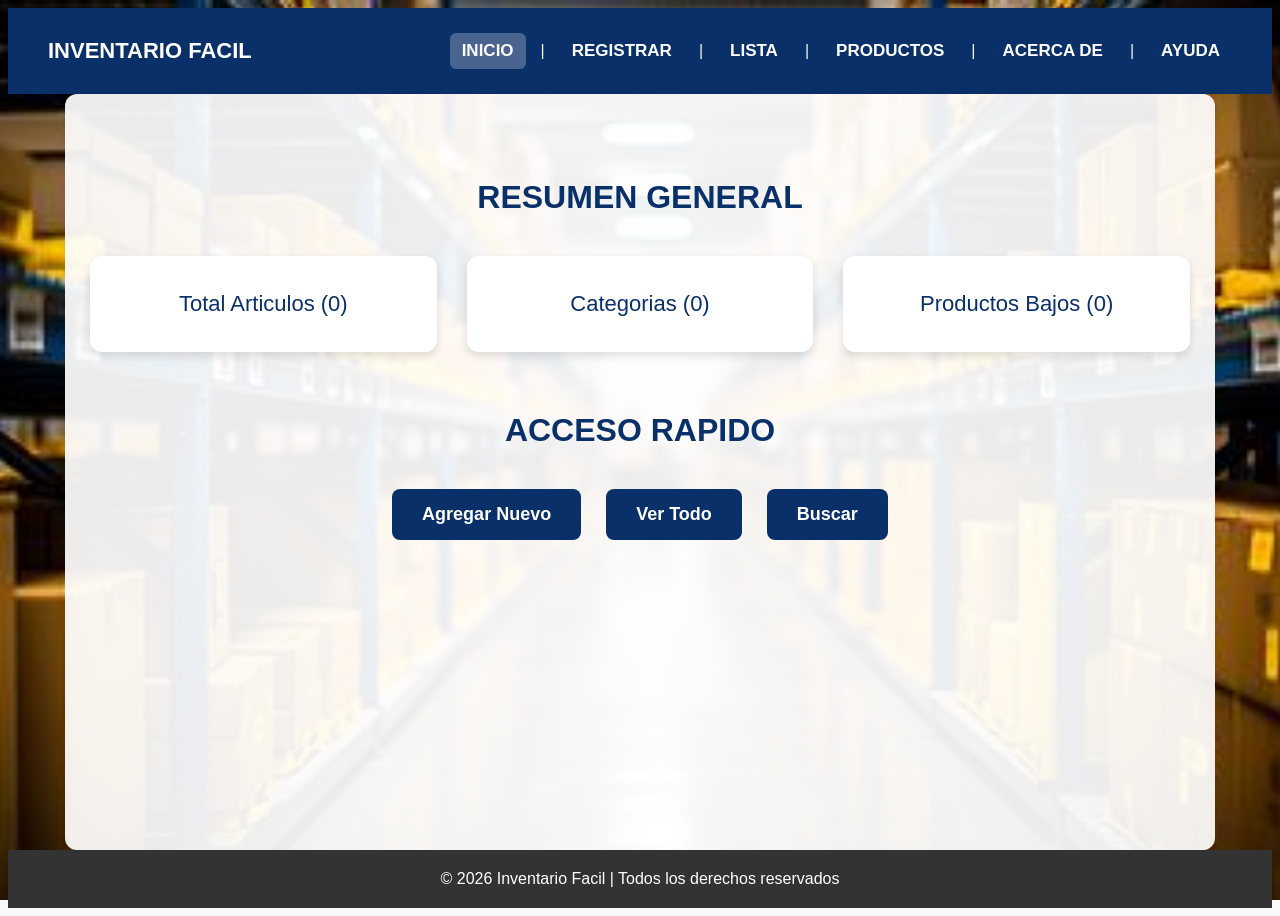
<file: index.html>
<!DOCTYPE html>
<html lang="es">
<head>
    <meta charset="UTF-8">
    <meta name="viewport" content="width=device-width, initial-scale=1.0">
    <title>Inventario Facil</title>
    <link rel="stylesheet" href="styles.css">
</head>
<body>

<header>
    <div>
        <strong>INVENTARIO FACIL</strong>
    </div>
    <nav>
        <a href="index.html" class="activo">INICIO</a>
        <span>|</span>
        <a href="registrar.html">REGISTRAR</a>
        <span>|</span>
        <a href="lista.html">LISTA</a>
        <span>|</span>
        <a href="productos.html">PRODUCTOS</a>
        <span>|</span>
        <a href="acerca.html">ACERCA DE</a>
        <span>|</span>
        <a href="ayuda.html">AYUDA</a>
    </nav>
</header>

<main>
    <h2>RESUMEN GENERAL</h2>
    <div class="resumen">
        <div class="card">Total Articulos (0)</div>
        <div class="card">Categorias (0)</div>
        <div class="card">Productos Bajos (0)</div>
    </div>

    <h2>ACCESO RAPIDO</h2>
    <div class="acceso">
        <button class="btn-azul" onclick="location.href='registrar.html'">Agregar Nuevo</button>
        <button class="btn-azul" onclick="location.href='lista.html'">Ver Todo</button>
        <button class="btn-azul"onclick="location.href='lista.html'">Buscar</button>
    </div>
</main>

<footer>
    © 2026 Inventario Facil | Todos los derechos reservados
</footer>

</body>
</html>
</file>
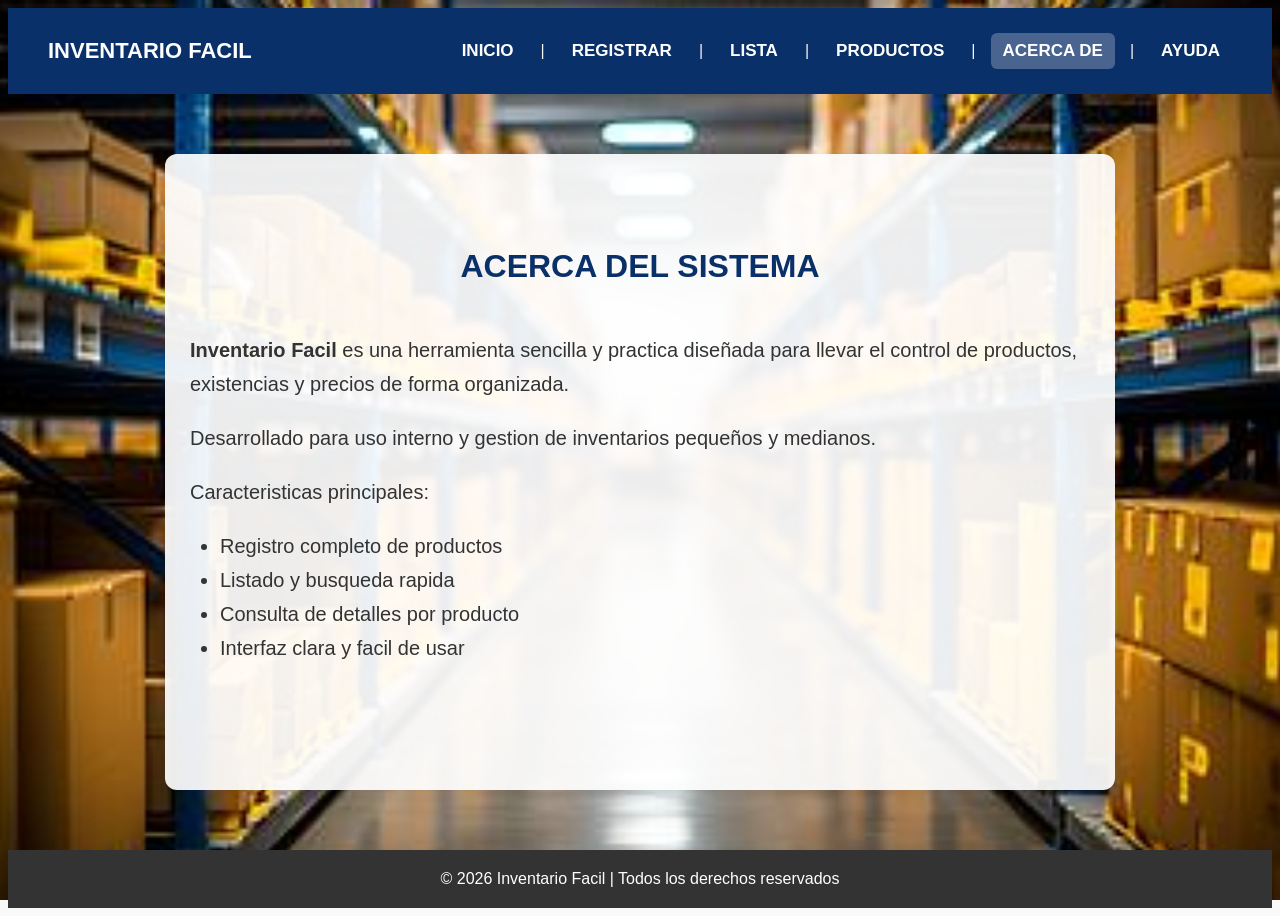
<file: acerca.html>
<!DOCTYPE html>
<html lang="es">
<head>
    <meta charset="UTF-8">
    <meta name="viewport" content="width=device-width, initial-scale=1.0">
    <title>Acerca de | Inventario Facil</title>
    <link rel="stylesheet" href="styles.css">
</head>
<body>

<header>
    <div>
        <strong>INVENTARIO FACIL</strong>
    </div>
    <nav>
        <a href="index.html">INICIO</a>
        <span>|</span>
        <a href="registrar.html">REGISTRAR</a>
        <span>|</span>
        <a href="lista.html">LISTA</a>
        <span>|</span>
        <a href="productos.html">PRODUCTOS</a>
        <span>|</span>
        <a href="acerca.html" class="activo">ACERCA DE</a>
        <span>|</span>
        <a href="ayuda.html">AYUDA</a>
    </nav>
</header>

<main class="contenedor-info">
    <h2>ACERCA DEL SISTEMA</h2>

    <p><strong>Inventario Facil</strong> es una herramienta sencilla y practica diseñada para llevar el control de productos, existencias y precios de forma organizada.</p>

    <p>Desarrollado para uso interno y gestion de inventarios pequeños y medianos.</p>

    <p>Caracteristicas principales:</p>
    <ul>
        <li>Registro completo de productos</li>
        <li>Listado y busqueda rapida</li>
        <li>Consulta de detalles por producto</li>
        <li>Interfaz clara y facil de usar</li>
    </ul>
</main>

<footer>
    © 2026 Inventario Facil | Todos los derechos reservados
</footer>

</body>
</html>
</file>
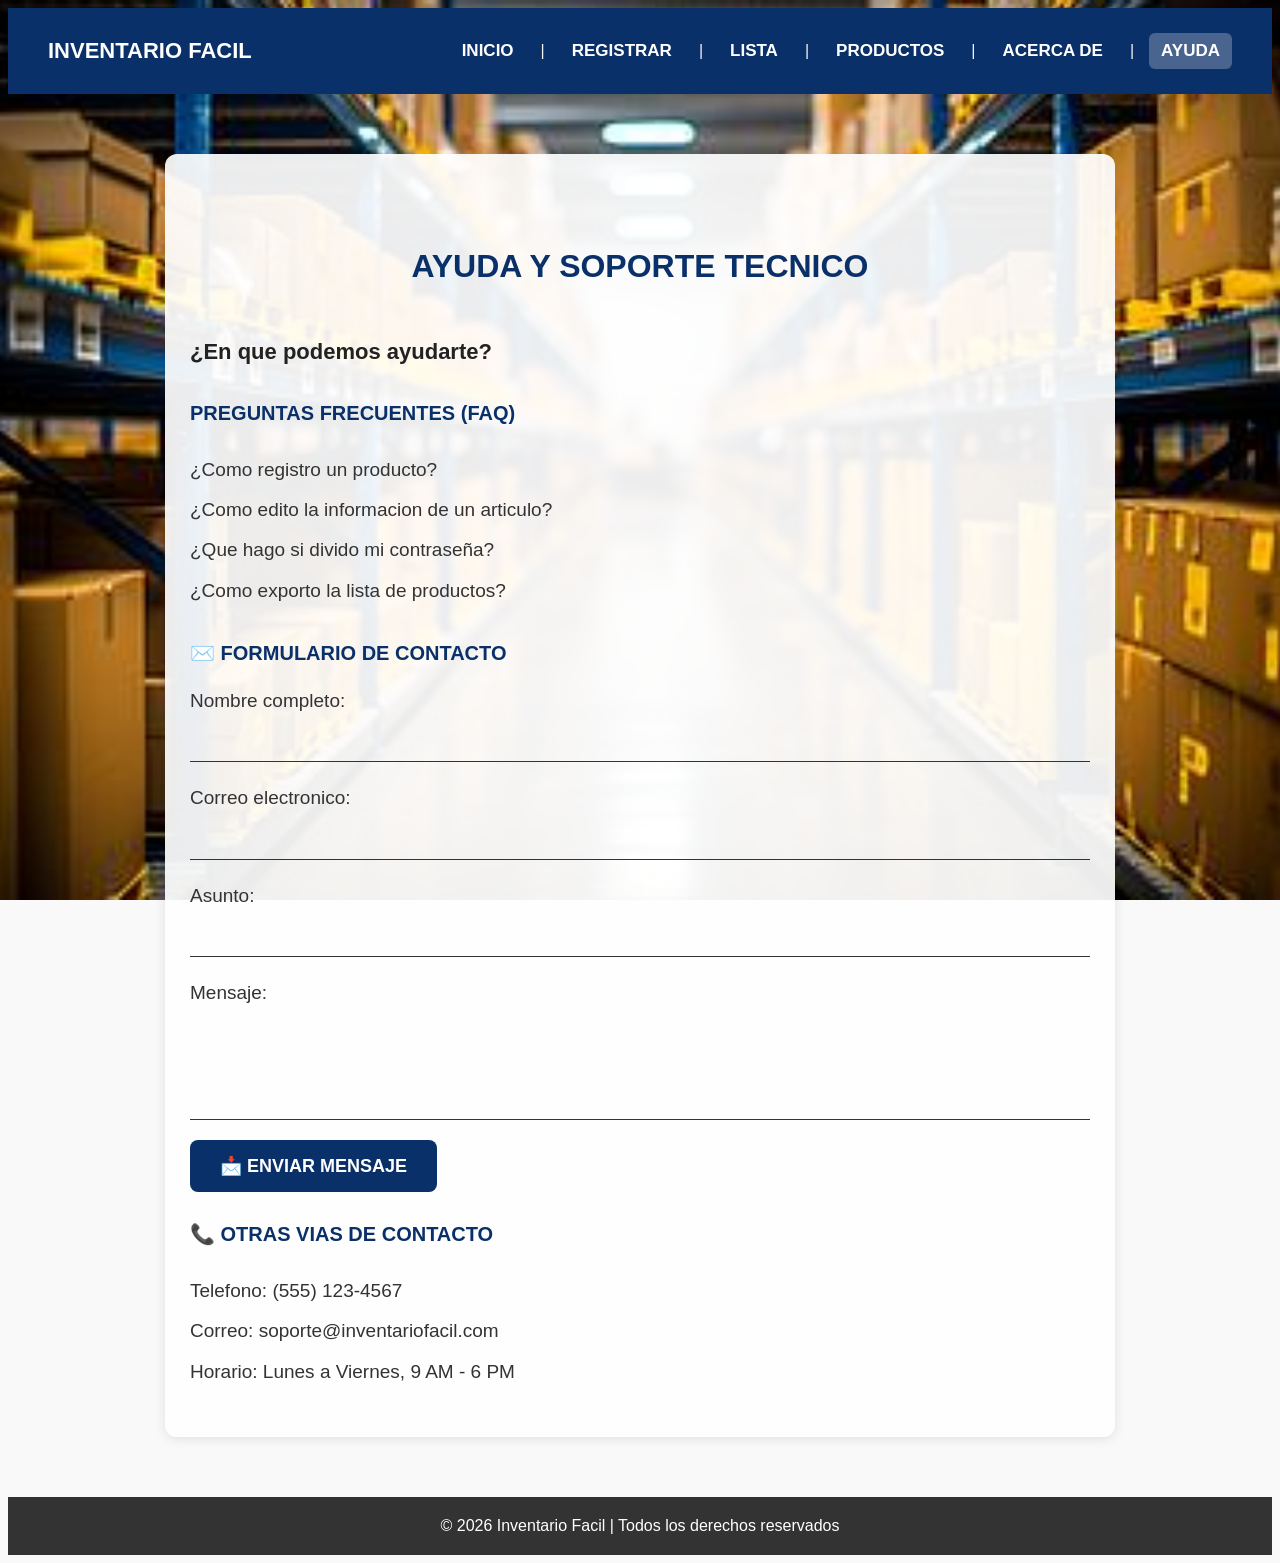
<file: ayuda.html>
<!DOCTYPE html>
<html lang="es">
<head>
    <meta charset="UTF-8">
    <meta name="viewport" content="width=device-width, initial-scale=1.0">
    <title>Ayuda | Inventario Facil</title>
    <link rel="stylesheet" href="styles.css">
</head>
<body>

<header>
    <div>
        <strong>INVENTARIO FACIL</strong>
    </div>
    <nav>
        <a href="index.html">INICIO</a>
        <span>|</span>
        <a href="registrar.html">REGISTRAR</a>
        <span>|</span>
        <a href="lista.html">LISTA</a>
        <span>|</span>
        <a href="productos.html">PRODUCTOS</a>
        <span>|</span>
        <a href="acerca.html">ACERCA DE</a>
        <span>|</span>
        <a href="ayuda.html" class="activo">AYUDA</a>
    </nav>
</header>

<main class="contenedor-info">
    <h2>AYUDA Y SOPORTE TECNICO</h2>

    <div class="seccion-ayuda">
        <h3>¿En que podemos ayudarte?</h3>

        <h4>PREGUNTAS FRECUENTES (FAQ)</h4>
        <ul>
            <li>¿Como registro un producto?</li>
            <li>¿Como edito la informacion de un articulo?</li>
            <li>¿Que hago si divido mi contraseña?</li>
            <li>¿Como exporto la lista de productos?</li>
        </ul>

        <h4>✉️ FORMULARIO DE CONTACTO</h4>
        <div class="campo-formulario">
            <label>Nombre completo:</label>
            <input type="text">
        </div>
        <div class="campo-formulario">
            <label>Correo electronico:</label>
            <input type="email">
        </div>
        <div class="campo-formulario">
            <label>Asunto:</label>
            <input type="text">
        </div>
        <div class="campo-formulario">
            <label>Mensaje:</label>
            <textarea rows="4"></textarea>
        </div>
        <button class="btn-azul">📩 ENVIAR MENSAJE</button>

        <h4>📞 OTRAS VIAS DE CONTACTO</h4>
        <ul>
            <li>Telefono: (555) 123-4567</li>
            <li>Correo: soporte@inventariofacil.com</li>
            <li>Horario: Lunes a Viernes, 9 AM - 6 PM</li>
        </ul>
    </div>
</main>

<footer>
    © 2026 Inventario Facil | Todos los derechos reservados
</footer>

</body>
</html>
</file>
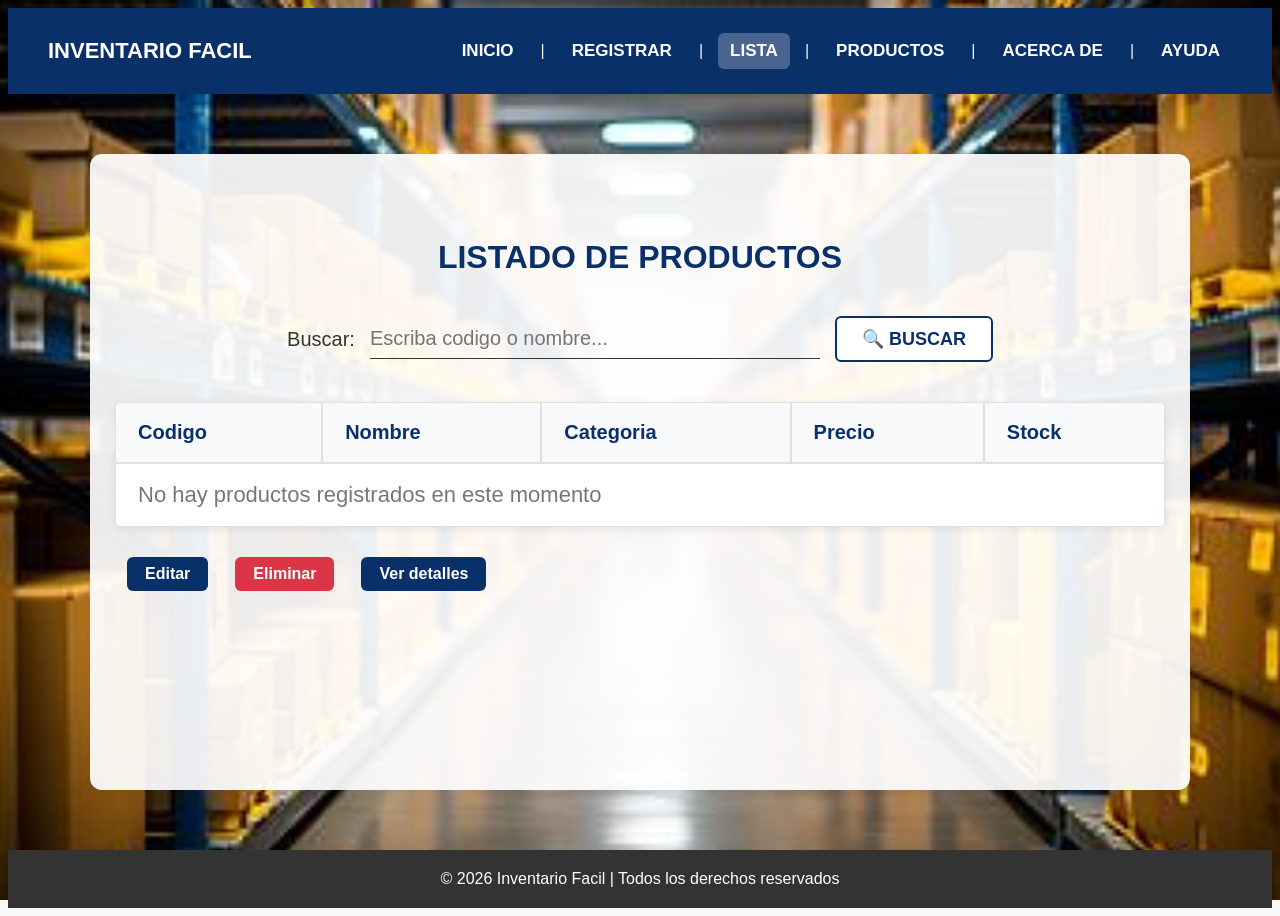
<file: lista.html>
<!DOCTYPE html>
<html lang="es">
<head>
    <meta charset="UTF-8">
    <meta name="viewport" content="width=device-width, initial-scale=1.0">
    <title>Lista | Inventario Facil</title>
    <link rel="stylesheet" href="styles.css">
</head>
<body>

<header>
    <div>
        <strong>INVENTARIO FACIL</strong>
    </div>
    <nav>
        <a href="index.html">INICIO</a>
        <span>|</span>
        <a href="registrar.html">REGISTRAR</a>
        <span>|</span>
        <a href="lista.html" class="activo">LISTA</a>
        <span>|</span>
        <a href="productos.html">PRODUCTOS</a>
        <span>|</span>
        <a href="acerca.html">ACERCA DE</a>
        <span>|</span>
        <a href="ayuda.html">AYUDA</a>
    </nav>
</header>

<main class="contenedor-lista">
    <h2>LISTADO DE PRODUCTOS</h2>

    <div class="buscador">
        <label>Buscar:</label>
        <input type="text" placeholder="Escriba codigo o nombre...">
        <button class="btn-buscar">🔍 BUSCAR</button>
    </div>

    <table class="tabla-productos">
        <thead>
            <tr>
                <th>Codigo</th>
                <th>Nombre</th>
                <th>Categoria</th>
                <th>Precio</th>
                <th>Stock</th>
            </tr>
        </thead>
        <tbody>
            <tr>
                <td colspan="5" class="sin-productos">
                    No hay productos registrados en este momento
                </td>
            </tr>
        </tbody>
    </table>

    <div class="acciones">
    <a href="registrar.html" class="btn-azul"> Editar</a>
    <button class="btn-rojo"> Eliminar</button>
    <a href="productos.html" class="btn-azul"> Ver detalles</a>
</div>
    
</main>

<footer>
    © 2026 Inventario Facil | Todos los derechos reservados
</footer>

</body>
</html>
</file>
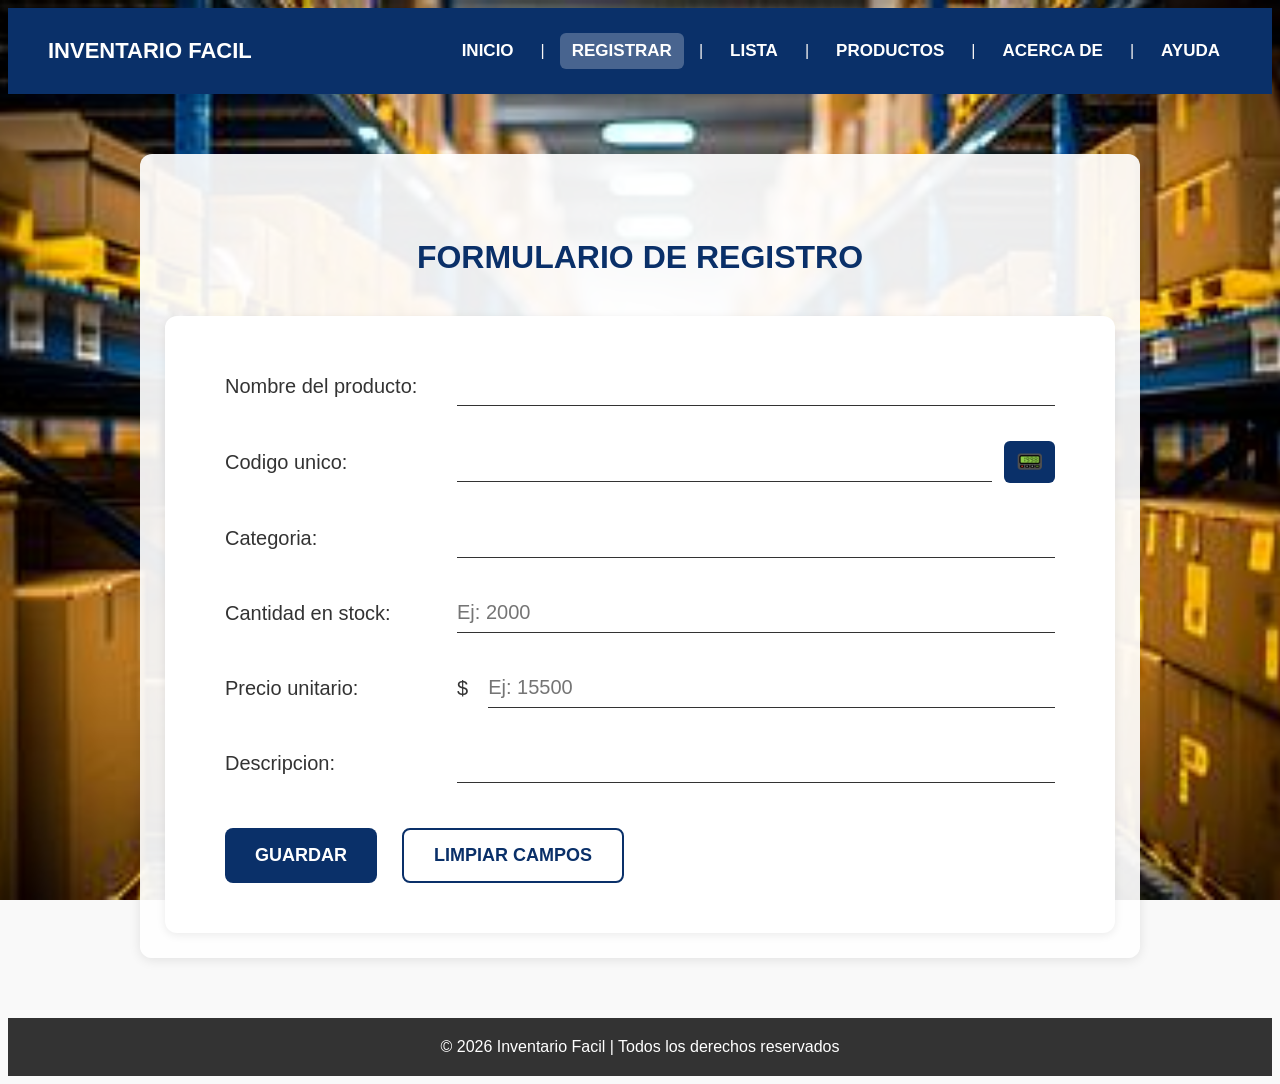
<file: registrar.html>
<!DOCTYPE html>
<html lang="es">
<head>
    <meta charset="UTF-8">
    <meta name="viewport" content="width=device-width, initial-scale=1.0">
    <title>Registrar | Inventario Facil</title>
    <link rel="stylesheet" href="styles.css">
</head>
<body>

<header>
    <div>
        <strong>INVENTARIO FACIL</strong>
    </div>
    <nav>
        <a href="index.html">INICIO</a>
        <span>|</span>
        <a href="registrar.html" class="activo">REGISTRAR</a>
        <span>|</span>
        <a href="lista.html">LISTA</a>
        <span>|</span>
        <a href="productos.html">PRODUCTOS</a>
        <span>|</span>
        <a href="acerca.html">ACERCA DE</a>
        <span>|</span>
        <a href="ayuda.html">AYUDA</a>
    </nav>
</header>

<main class="contenedor-registro">
    <h2>FORMULARIO DE REGISTRO</h2>

    <form class="formulario">
        <div class="campo">
            <label>Nombre del producto:</label>
            <input type="text" required>
        </div>

        <div class="campo">
            <label>Codigo unico:</label>
            <input type="text" id="codigo">
            <button type="button" class="boton-escanear" title="Escanear código de barras">📟</button>
        </div>

        <div class="campo">
            <label>Categoria:</label>
            <input type="text">
        </div>

        <div class="campo">
            <label>Cantidad en stock:</label>
            <input type="number" min="0" step="1" placeholder="Ej: 2000">
        </div>

        <div class="campo">
            <label>Precio unitario:</label>
            <span class="simbolo-precio">$</span>
            <input type="number" min="0" step="0.01" placeholder="Ej: 15500">
        </div>

        <div class="campo">
            <label>Descripcion:</label>
            <input type="text">
        </div>

        <div class="botones">
            <button type="submit" class="btn-azul">GUARDAR</button>
            <button type="reset" class="btn-blanco">LIMPIAR CAMPOS</button>
        </div>
    </form>
</main>

<footer>
    © 2026 Inventario Facil | Todos los derechos reservados
</footer>

</body>
</html>
</file>
<file: styles.css>
/* -------------------------- /

/ ESTILOS GENERALES Y BASE   /

/ -------------------------- */

{

margin: 0;

padding: 0;

box-sizing: border-box;

}

body {

font-family: Arial, sans-serif;

background-color: #f9f9f9;

min-height: 100vh;

display: flex;

flex-direction: column;

color: #333;

}
/* -------------------------- /

/ ENCABEZADO Y MENU PRINCIPAL /

/ -------------------------- */

header {

background-color: #0A3069;

color: white;

padding: 25px 40px;

display: flex;

justify-content: space-between;

align-items: center;

flex-wrap: wrap;

gap: 15px;

}
header strong {

font-size: 22px;

}
nav {

display: flex;

align-items: center;

gap: 15px;

}
nav a {

color: white;

text-decoration: none;

font-weight: bold;

font-size: 17px;

padding: 8px 12px;

border-radius: 6px;

transition: background-color 0.2s ease;

}
/* Resaltar la seccion activa */

nav a.activo {

background-color: rgba(255, 255, 255, 0.25);

}
nav a:hover {

background-color: rgba(255, 255, 255, 0.15);

}
nav span {

color: rgb(247, 245, 245);

font-weight: normal;

}
/* -------------------------- /

/ CONTENEDOR PRINCIPAL COMUN /

/ -------------------------- */

main {

flex: 1;

max-width: 1100px;

width: 100%;

margin: 0 auto;

padding: 0 20px;

}
h2 {

text-align: center;

color: #0A3069;

font-size: 32px;

margin: 60px 0 40px;

font-weight: bold;

}
/* -------------------------- /

/ PAGINA: INICIO             /

/ -------------------------- */

.resumen {

display: grid;

grid-template-columns: repeat(3, 1fr);

gap: 30px;

margin-bottom: 60px;

}
.card {

background: white;

padding: 35px;

border-radius: 12px;

box-shadow: 0 4px 10px rgba(0,0,0,0.12);

text-align: center;

font-size: 22px;

color: #0A3069;

font-weight: 500;

}
.acceso {

display: flex;

justify-content: center;

gap: 25px;

flex-wrap: wrap;

}
button {

padding: 15px 30px;

border-radius: 8px;

border: none;

font-size: 18px;

font-weight: bold;

cursor: pointer;

transition: background 0.2s;

}
.btn-azul {

background-color: #0A3069;

color: white;

}
.btn-azul:hover {

background-color: #082552;

}
.btn-blanco {

background-color: white;

color: #0A3069;

border: 2px solid #0A3069;

}
.btn-blanco:hover {

background-color: #f0f4f9;

}
/* -------------------------- /

/ PAGINA: REGISTRAR          /

/ -------------------------- */

.contenedor-registro {

max-width: 950px;

margin: 60px auto;

}
.formulario {

background: white;

padding: 50px 60px;

border-radius: 12px;

box-shadow: 0 2px 10px rgba(0,0,0,0.08);

}
.campo {

display: flex;

align-items: center;

margin-bottom: 35px;

font-size: 20px;

gap: 12px;

}
.campo label {

width: 220px;

font-weight: normal;

}
.campo input {

flex: 1;

padding: 8px 0;

border: none;

border-bottom: 1px solid #333;

font-size: 20px;

outline: none;

background: transparent;

}
.boton-escanear {

background-color: #0A3069;

color: white;

border: none;

border-radius: 6px;

padding: 8px 12px;

font-size: 22px;

cursor: pointer;

transition: background 0.2s;

}
.boton-escanear:hover {

background-color: #082552;

}
.simbolo-precio {

font-size: 20px;

margin-right: 8px;

}
.botones {

display: flex;

gap: 25px;

margin-top: 45px;

}
/* -------------------------- /

/ PAGINA: LISTA DE PRODUCTOS /

/ -------------------------- */

.contenedor-lista {

max-width: 1050px;

margin: 60px auto;

}
.buscador {

display: flex;

align-items: center;

justify-content: center;

gap: 15px;

margin-bottom: 40px;

font-size: 20px;

}
.buscador input {

width: 450px;

padding: 8px 0;

border: none;

border-bottom: 1px solid #333;

font-size: 20px;

outline: none;

background: transparent;

}
.btn-buscar {

background-color: white;

color: #0A3069;

border: 2px solid #0A3069;

padding: 10px 25px;

border-radius: 6px;

font-size: 18px;

font-weight: bold;

cursor: pointer;

transition: background 0.2s;

}
.btn-buscar:hover {

background-color: #f0f4f9;

}
.tabla-productos {

width: 100%;

border-collapse: separate;

border-spacing: 0;

background: white;

border-radius: 8px;

box-shadow: 0 2px 10px rgba(0,0,0,0.08);

overflow: hidden;

font-size: 20px;

}
.tabla-productos th,

.tabla-productos td {

padding: 18px 22px;

border: 1px solid #e0e0e0;

text-align: left;

}
.tabla-productos th {

background-color: #f8f9fa;

color: #0A3069;

font-weight: bold;

}
.sin-productos {

text-align: center;

padding: 70px;

font-size: 22px;

color: #777;

}
.acciones {

margin-top: 30px;

font-size: 19px;

}
.acciones a {

color: #0A3069;

text-decoration: none;

margin: 0 12px;

font-weight: 500;

}
.acciones a:hover {

text-decoration: underline;

}
/* -------------------------- /

/ PAGINA: DETALLES DE PRODUCTO /

/ -------------------------- */

.contenedor-detalles {

max-width: 950px;

margin: 60px auto;

}
.tarjeta-detalles {

background: white;

padding: 50px 60px;

border-radius: 12px;

box-shadow: 0 2px 10px rgba(0,0,0,0.08);

}
.campo-detalle {

display: flex;

margin-bottom: 30px;

font-size: 20px;

}
.campo-detalle label {

width: 220px;

font-weight: bold;

color: #0A3069;

}
.campo-detalle span {

flex: 1;

padding: 8px 0;

border-bottom: 1px solid #ddd;

}
.descripcion {

min-height: 90px;

line-height: 1.6;

}
.botones-accion {

display: flex;

gap: 25px;

margin-top: 45px;

}
/* -------------------------- /

/ PAGINAS: ACERCA DE Y AYUDA /

/ -------------------------- */

.contenedor-info {

max-width: 900px;

margin: 60px auto;

background: white;

padding: 50px;

border-radius: 12px;

box-shadow: 0 2px 10px rgba(0,0,0,0.08);

font-size: 20px;

line-height: 1.7;

}
.contenedor-info p,

.contenedor-info ul {

margin-bottom: 20px;

}
.contenedor-info ul {

padding-left: 30px;

}
/* -------------------------- /

/ PIE DE PAGINA COMUN        /

/ -------------------------- */

footer {

background-color: #333;

color: white;

text-align: center;

padding: 20px;

font-size: 16px;

margin-top: auto;

}
/* -------------------------- /

/ BOTONES ACCIONES - SOLO LISTA DE PRODUCTOS /

/ -------------------------- */

.acciones {

display: flex;

gap: 15px;

margin-top: 30px;

align-items: center;

}
.acciones .btn-azul {

background-color: #0A3069;

color: #ffffff;

border: none;

padding: 8px 18px;

border-radius: 6px;

font-size: 16px;

font-weight: bold;

text-decoration: none;

cursor: pointer;

transition: background 0.2s;

}
.acciones .btn-azul:hover {

background-color: #082552;

}
.acciones .btn-rojo {

background-color: #dc3545;

color: #ffffff;

border: none;

padding: 8px 18px;

border-radius: 6px;

font-size: 16px;

font-weight: bold;

cursor: pointer;

transition: background 0.2s;

}
.acciones .btn-rojo:hover {

background-color: #bb2d3b;

}
.acciones .btn-blanco {

background-color: #ffffff;

color: #0A3069;

border: 2px solid #0A3069;

padding: 8px 18px;

border-radius: 6px;

font-size: 16px;

font-weight: bold;

text-decoration: none;

cursor: pointer;

transition: background 0.2s;

}
.acciones .btn-blanco:hover {

background-color: #f0f4f9;

}
/* -------------------------- /

/ ESTILOS PAGINA AYUDA       /

/ -------------------------- */

.seccion-ayuda h3 {

font-size: 22px;

color: #222;

margin: 30px 0 20px;

font-weight: bold;

}
.seccion-ayuda h4 {

font-size: 20px;

color: #0A3069;

margin: 25px 0 15px;

font-weight: bold;

}
.seccion-ayuda ul {

list-style: none;

padding-left: 0;

margin-bottom: 20px;

}
.seccion-ayuda ul li {

padding: 4px 0;

font-size: 19px;

}
.campo-formulario {

margin-bottom: 20px;

display: flex;

flex-direction: column;

gap: 6px;

}
.campo-formulario label {

font-size: 19px;

color: #333;

}
.campo-formulario input,

.campo-formulario textarea {

padding: 8px 0;

border: none;

border-bottom: 1px solid #333;

font-size: 19px;

outline: none;

background: transparent;

width: 100%;

font-family: inherit;

}
.campo-formulario textarea {

resize: none;

}
/* -------------------------- /

/ BOTONES - SOLO DETALLE DE PRODUCTO /

/ -------------------------- */

.botones-accion {

display: flex;

gap: 25px;

margin-top: 45px;

}
/* Botón azul = estilo GUARDAR */

.botones-accion .btn-azul {

background-color: #0A3069;

color: #ffffff;

border: none;

padding: 14px 35px;

border-radius: 6px;

font-size: 18px;

font-weight: bold;

cursor: pointer;

transition: background-color 0.2s ease;

}
.botones-accion .btn-azul:hover {

background-color: #082552;

}
/* Boton blanco con borde = estilo LIMPIAR CAMPOS */

.botones-accion .btn-blanco {

background-color: #ffffff;

color: #0A3069;

border: 2px solid #0A3069;

padding: 14px 35px;

border-radius: 6px;

font-size: 18px;

font-weight: bold;

cursor: pointer;

transition: background-color 0.2s ease;

text-decoration: none;

display: inline-block;

}
.botones-accion .btn-blanco:hover {

background-color: #f0f4f9;

}
/* Boton Eliminar */

.botones-accion .btn-rojo {

background-color: #dc3545;

color: #ffffff;

border: none;

padding: 14px 35px;

border-radius: 6px;

font-size: 18px;

font-weight: bold;

cursor: pointer;

transition: background-color 0.2s ease;

}
.botones-accion .btn-rojo:hover {

background-color: #bb2d3b;

} 

/* -------------------------- */
/* IMAGEN DE FONDO PARA TODAS LAS PAGINAS */
/* -------------------------- */
body {
    background-color: #f9f9f9;
    background-image: url('inventario-fondo.jpg');
    background-size: cover;          /* Cubre toda la pantalla */
    background-position: center;    /* Centra la imagen */
    background-repeat: no-repeat;   /* No se repite */
    background-attachment: fixed;  /* Se queda fija al mover la pagina */
}

/* Fondo blanco semitransparente para que el texto se lea bien */
.contenedor-info,
.contenedor-registro,
.contenedor-lista,
.contenedor-detalles,
main {
    background-color: rgba(255, 255, 255, 0.92); /* Blanco un poco transparente */
    padding: 25px;
    border-radius: 12px;
    box-shadow: 0 2px 12px rgba(0,0,0,0.1);
}
</file>
